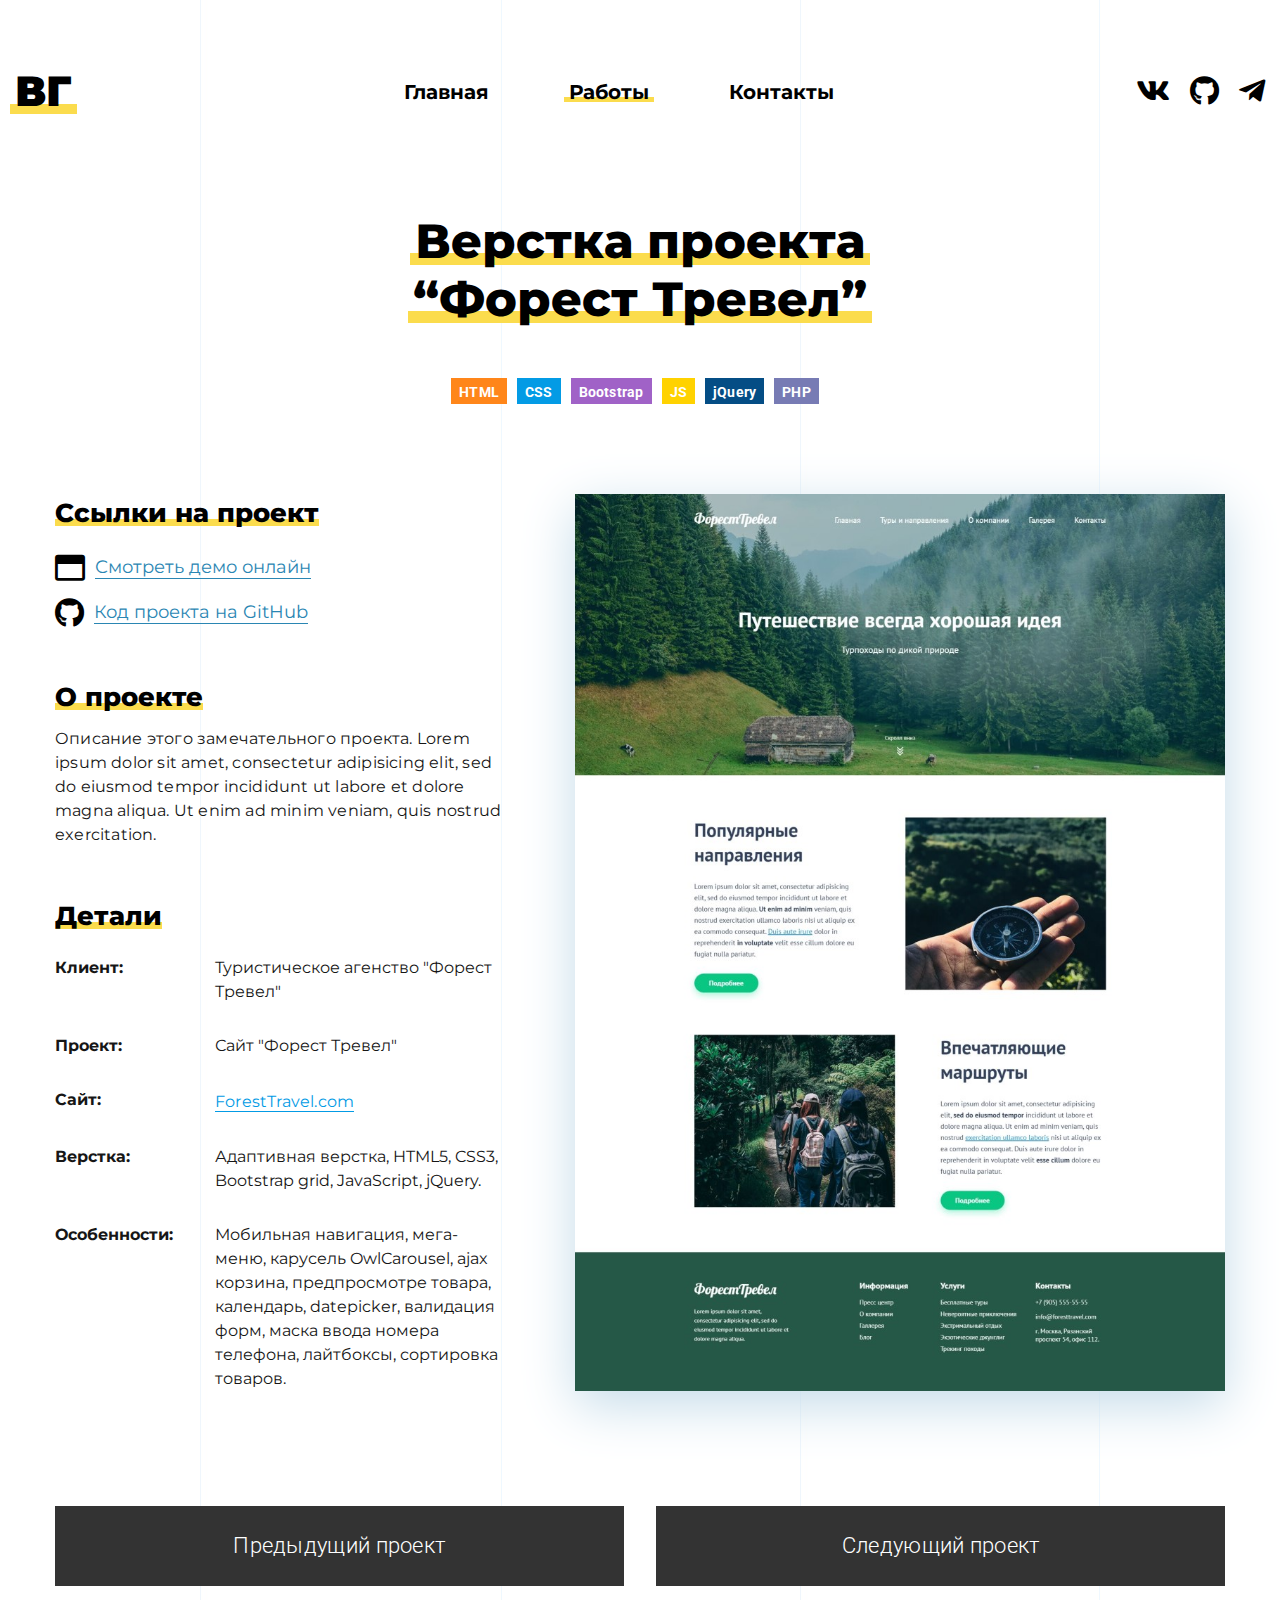
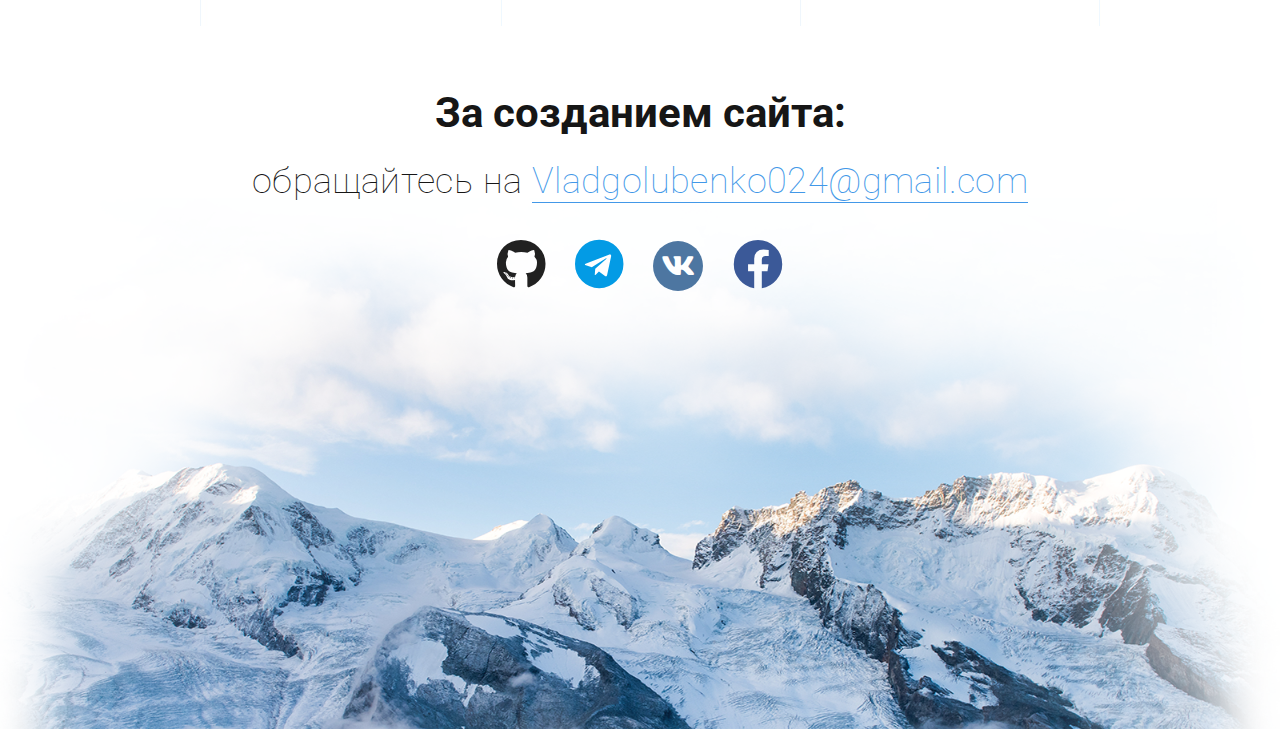
<file: docs/project-page.html>
<!DOCTYPE html>
<html lang="ru">
<head>
    <meta charset="UTF-8">
    <meta name="viewport" content="width=device-width, initial-scale=1.0">
    <title>Проект "Форест Тревел"</title>
    <link href="https://fonts.googleapis.com/css?family=Montserrat:300,400,500,700,800,900|Roboto:100,300,400,700&display=swap&subset=cyrillic-ext" rel="stylesheet">
    <link rel="stylesheet" href="https://cdnjs.cloudflare.com/ajax/libs/font-awesome/5.11.2/css/all.min.css">
    <link rel="shortcut icon" href="img/favicon.png" type="image/x-icon">
    <link rel="stylesheet" href="css/main.css">
</head>
<body class="line-bg">
    
    <header class="header-inner">
        <section class="header-top">

            <a href="index.html" class="logo">
                ВГ
            </a>
            
            <nav class="header-top__nav" id="header-top__nav">
                <div class="header-top__nav-links">
                    <a href="index.html" class="logo">
                        ВГ
                    </a>
                    <a href="index.html" class="nav-link">Главная</a>
                    <a href="portfolio-page.html" class="nav-link active">Работы</a>
                    <a href="contacts-page.html" class="nav-link">Контакты</a>
                </div>

                <div class="desktop-hidden">
                    <div class="block-socials block-socials--about">
                        <a href="https://vk.com/id136266999" target="_blank" class="block-socials__item icon-vkontakte">
                            <i class="fab fa-vk"></i>
                        </a>
                        <a href="https://github.com/Vlad-cyborg" target="_blank" class="block-socials__item icon-github">
                            <i class="fab fa-github"></i>
                        </a>
                        <a href="#" class="block-socials__item icon-telegram">
                            <i class="fab fa-telegram"></i>
                        </a>
                    </div>

                    <a href="mailto:Vladgolubenko024@gmail.com" class="about-communication__mail">
                        Vladgolubenko024@gmail.com
                    </a>
                </div>
            </nav>

            <div class="header-top__socials">
                <a href="https://vk.com/id136266999" target="_blank" class="icon-vk">
                    <i class="fab fa-vk"></i> 
                </a>
                <a href="https://github.com/Vlad-cyborg" target="_blank" class="icon-git">
                    <i class="fab fa-github"></i> 
                </a>
                <a href="#" class="icon-telegram">
                    <i class="fab fa-telegram-plane"></i> 
                </a>
            </div>

            <div class="header-top__button-wrapper" id="header-top__button-wrapper">
                <div class="header-top__button" id="header-top__button"></div>
            </div>

            <div class="overlay"></div>

        </section>
    </header>

    <section class="section-project">
        <div class="container">
            <h3 class="section-project__title">
                <span class="line-bottom__project">Верстка проекта</span><br>
                <span class="line-bottom__project">&ldquo;Форест Тревел&rdquo;</span>
            </h3>

            <div class="web">
                <div class="web__html">HTML</div>
                <div class="web__css">CSS</div>
                <div class="web__boots">Bootstrap</div>
                <div class="web__js">JS</div>
                <div class="web__jq">jQuery</div>
                <div class="web__php">PHP</div>
            </div>

            <div class="section-project__content">

                <div class="project-content__img">
                    <img src="img/projects/forest-travel.jpg" alt="Forest Travel">
                </div>

                <div class="project-content__text">

                    <div class="project__block-wrapper">
                        <div class="content-text__block">

                        <div class="block-title">
                            <h3 class="content-text__block-title">
                                Ссылки на проект
                            </h3>
                        </div>

                        <a href="" class="project__link">
                            <i class="far fa-window-maximize project__link-icon"></i>
                            <span class="project__link-text">Смотреть демо онлайн</span>
                        </a>

                        <a href="" class="project__link">
                            <i class="fab fa-github project__link-icon"></i>
                            <span class="project__link-text">Код проекта на GitHub</span> 
                        </a>

                        </div>

                        <div class="content-text__block">

                        <div class="block-title">
                            <h3 class="content-text__block-title">
                                О проекте
                            </h3>
                        </div>
                    

                        <div class="project__desc">
                            <p>
                                Описание этого замечательного проекта. Lorem ipsum dolor sit amet, consectetur adipisicing elit, sed do eiusmod tempor incididunt ut labore et dolore magna aliqua. Ut enim ad minim veniam, quis nostrud exercitation.
                            </p>
                        </div>
                        </div>
                    </div>

                    <div class="project__block-wrapper">
                        <div class="content-text__block">

                        <div class="block-title">
                            <h3 class="content-text__block-title">
                                Детали
                            </h3>
                        </div>

                        <ul>

                            <li class="block-list__item">
                                <span class="item__left-side">Клиент:</span>
                                <p>Туристическое агенство "Форест Тревел"</p>
                            </li>

                            <li class="block-list__item">
                                <span class="item__left-side">Проект:</span>
                                <p>Сайт "Форест Тревел"</p>
                            </li>

                            <li class="block-list__item">
                                <span class="item__left-side">Сайт:</span>
                                <div class="item__right-side">
                                    <a href="#" class="item__right-side-link">ForestTravel.com</a>
                                </div>
                            </li>

                            <li class="block-list__item">
                                <span class="item__left-side">Верстка:</span>
                                <p>Адаптивная верстка, HTML5, CSS3, Bootstrap grid, JavaScript, jQuery.</p>
                            </li>

                            <li class="block-list__item">
                                <span class="item__left-side">Особенности:</span>
                                <p>Мобильная навигация, мега-меню, карусель OwlCarousel, ajax корзина, предпросмотре товара, календарь, datepicker, валидация форм, маска ввода номера телефона, лайтбоксы, сортировка товаров.</p>
                            </li>

                        </ul>

                        </div>
                    </div>

                </div>
            </div>

            <div class="button-wrapper">
                <a href="#!" class="button-prev">Предыдущий проект</a>
                <a href="#!" class="button-next">Следующий проект</a>
            </div>
        </div>

    </section>

    <footer class="footer-inner">

        <div class="footer-inner__content">

            <h2 class="footer-inner__header">
                За созданием сайта:
            </h2>

            <div class="footer-inner__visit">
                обращайтесь на
                <a href="mailto:Vladgolubenko024@gmail.com" class="visit-link">Vladgolubenko024@gmail.com</a>
            </div>

            <div class="block-socials block-socials--footer-inner">
                <a href="https://github.com/Vlad-cyborg" target="_blank" class="block-socials__item icon-github">
                    <i class="fab fa-github"></i>
                </a>
                <a href="#" class="block-socials__item icon-telegram">
                    <i class="fab fa-telegram"></i>
                </a>
                <a href="https://vk.com/id136266999" target="_blank" class="block-socials__item icon-vkontakte">
                    <i class="fab fa-vk"></i>
                </a>
                <a href="#" class="block-socials__item icon-facebook">
                    <i class="fab fa-facebook"></i>
                </a>
            </div>
        </div>

        <div class="footer-inner__img-wrapper">
            <img class="mountains" src="img/portfolio/mountains.png" alt="Горы">
        </div>
</footer>

<script src="libs/jquery/jquery-3.0.0.min.js"></script>
<script src="js/main.js"></script>

</body>
</html>
</file>
<file: docs/css/main.css>
* {
  -webkit-box-sizing: border-box;
     -moz-box-sizing: border-box;
          box-sizing: border-box;
}
html {
  scroll-behavior: smooth;
}
html,
body {
  margin: 0;
  padding: 0;
  width: 100%;
  height: 100%;
  color: #393f47;
  font-family: 'Montserrat', sans-serif;
  font-size: 18px;
  line-height: 1.5;
  position: relative;
}
body.noscroll {
  overflow: hidden;
}
#page-nav {
  display: none;
}
@media (min-width: 1200px) {
  #page-nav {
    display: block;
    position: fixed;
    right: 100px;
    top: 50%;
    -webkit-transform: translateY(-50%);
       -moz-transform: translateY(-50%);
        -ms-transform: translateY(-50%);
         -o-transform: translateY(-50%);
            transform: translateY(-50%);
    z-index: 100;
  }
}
#page-nav li {
  width: 15px;
  height: 15px;
  background-color: #66b3da;
  -webkit-border-radius: 50%;
     -moz-border-radius: 50%;
          border-radius: 50%;
  margin-bottom: 25px;
  -webkit-transition: .5s;
  -o-transition: .5s;
  -moz-transition: .5s;
  transition: .5s;
}
#page-nav li a {
  display: block;
  height: 100%;
}
#page-nav li.active {
  background-color: #ea736d;
}
a,
a:hover {
  text-decoration: none;
}
ul {
  margin: 0;
  padding: 0;
  list-style-type: none;
}
h1,
h2,
h3,
h4,
h5,
p {
  margin: 0;
  padding: 0;
}
img {
  max-width: 100%;
  height: auto;
  display: block;
}
button,
input {
  outline: none;
}
button {
  cursor: pointer;
}
.container {
  max-width: 500px;
  padding-left: 15px;
  padding-right: 15px;
  margin-left: auto;
  margin-right: auto;
}
@media (min-width: 768px) {
  .container {
    max-width: 1000px;
    padding-left: 30px;
    padding-right: 30px;
  }
}
@media (min-width: 1200px) {
  .container {
    max-width: 1200px;
    padding-left: 15px;
    padding-right: 15px;
  }
}
.section__title {
  display: inline-block;
  text-align: center;
  position: relative;
  font-size: 42px;
  font-family: 'Montserrat', sans-serif;
  font-weight: 800;
  color: #000;
  z-index: 1;
}
.section__title::before {
  position: absolute;
  content: "";
  left: -3px;
  right: -3px;
  bottom: 10px;
  height: 12px;
  background-color: #fbdc4d;
  z-index: -1;
}
@media (min-width: 768px) {
  .section__title {
    font-size: 52px;
  }
  .section__title::before {
    bottom: 14px;
  }
}
@media (min-width: 1200px) {
  .section__title {
    font-size: 64px;
  }
  .section__title::before {
    bottom: 18px;
  }
}
.header-info {
  font-size: 30px;
  line-height: 1;
  font-family: 'Montserrat', sans-serif;
  font-weight: 800;
  color: #000;
}
@media (min-width: 768px) {
  .header-info {
    font-size: 32px;
  }
}
@media (min-width: 1200px) {
  .header-info {
    font-size: 40px;
  }
}
.title-info {
  display: inline-block;
  position: relative;
  z-index: 3;
  font-size: 20px;
  line-height: 1.1;
  font-family: 'Montserrat', sans-serif;
  font-weight: 800;
  color: #000;
}
@media (min-width: 768px) {
  .title-info {
    font-size: 22px;
  }
}
@media (min-width: 1200px) {
  .title-info {
    font-size: 24px;
  }
  .title-info::before {
    position: absolute;
    left: 0;
    right: 0;
    bottom: 0px;
    content: "";
    height: 7px;
    background-color: #fbdc4d;
    z-index: -1;
  }
}
.title-center {
  text-align: center;
}
.none {
  display: none;
}
.section-header {
  max-width: 1600px;
  margin-left: auto;
  margin-right: auto;
  padding-top: 25px;
  padding-bottom: 100px;
  overflow: hidden;
}
@media (min-width: 768px) {
  .section-header {
    padding-bottom: 50px;
  }
}
@media (min-width: 1200px) {
  .section-header {
    padding-top: 60px;
    padding-bottom: 240px;
    background-image: url(../img/bg/line.jpg);
    background-repeat: repeat-y;
    background-color: #fff;
  }
}
.section-header__content {
  position: relative;
  z-index: 20;
  display: -webkit-box;
  display: -webkit-flex;
  display: -moz-box;
  display: -ms-flexbox;
  display: flex;
  -webkit-box-orient: vertical;
  -webkit-box-direction: normal;
  -webkit-flex-direction: column;
     -moz-box-orient: vertical;
     -moz-box-direction: normal;
      -ms-flex-direction: column;
          flex-direction: column;
}
@media (min-width: 768px) {
  .section-header__content {
    -webkit-box-orient: horizontal;
    -webkit-box-direction: reverse;
    -webkit-flex-direction: row-reverse;
       -moz-box-orient: horizontal;
       -moz-box-direction: reverse;
        -ms-flex-direction: row-reverse;
            flex-direction: row-reverse;
    -webkit-box-pack: justify;
    -webkit-justify-content: space-between;
       -moz-box-pack: justify;
        -ms-flex-pack: justify;
            justify-content: space-between;
  }
}
.content-img {
  margin-bottom: 50px;
}
@media (min-width: 768px) {
  .content-img {
    display: -webkit-box;
    display: -webkit-flex;
    display: -moz-box;
    display: -ms-flexbox;
    display: flex;
    -webkit-box-pack: center;
    -webkit-justify-content: center;
       -moz-box-pack: center;
        -ms-flex-pack: center;
            justify-content: center;
    z-index: 3;
    position: relative;
    width: 48%;
    margin-bottom: auto;
  }
}
@media (min-width: 1200px) {
  .content-img {
    width: 50%;
    -webkit-box-pack: end;
    -webkit-justify-content: flex-end;
       -moz-box-pack: end;
        -ms-flex-pack: end;
            justify-content: flex-end;
  }
}
.avatar-wrapper {
  position: relative;
  max-width: 457px;
  max-height: 410px;
}
@media (min-width: 768px) {
  .avatar-wrapper {
    max-width: unset;
    max-height: unset;
    width: 86%;
    height: 86%;
    max-width: 380px;
  }
  .avatar-wrapper:before {
    content: "";
    position: absolute;
    top: 20%;
    left: 17%;
    background-image: -webkit-gradient(linear, left bottom, left top, from(rgba(244, 248, 249, 0.5)), to(rgba(244, 248, 249, 0)));
    background-image: -webkit-linear-gradient(bottom, rgba(244, 248, 249, 0.5), rgba(244, 248, 249, 0));
    background-image: -moz-linear-gradient(bottom, rgba(244, 248, 249, 0.5), rgba(244, 248, 249, 0));
    background-image: -o-linear-gradient(bottom, rgba(244, 248, 249, 0.5), rgba(244, 248, 249, 0));
    background-image: linear-gradient(0deg, rgba(244, 248, 249, 0.5), rgba(244, 248, 249, 0));
    width: 100%;
    height: 100%;
    z-index: -1;
  }
}
@media (min-width: 1200px) {
  .avatar-wrapper {
    width: auto;
    height: auto;
    max-width: unset;
  }
  .avatar-wrapper:before {
    top: 30%;
    left: 27%;
  }
}
@media (min-width: 768px) {
  .content-desc {
    width: 48%;
  }
}
@media (min-width: 1200px) {
  .content-desc {
    width: 50%;
  }
}
.content-desc__title {
  margin-bottom: 30px;
  font-size: 42px;
  font-family: 'Montserrat', sans-serif;
  font-weight: 800;
  line-height: 1;
  color: #000;
}
@media (min-width: 768px) {
  .content-desc__title {
    margin-bottom: 20px;
    font-size: 52px;
  }
}
@media (min-width: 1200px) {
  .content-desc__title {
    margin-bottom: 20px;
    font-size: 90px;
  }
}
.content-desc__title span {
  line-height: 1;
}
.line-bottom {
  position: relative;
  z-index: 2;
}
.line-bottom::before {
  position: absolute;
  left: -5px;
  right: -5px;
  bottom: 5px;
  content: "";
  height: 12px;
  background-color: #fbdc4d;
  z-index: -1;
}
@media (min-width: 768px) {
  .line-bottom::before {
    bottom: 10px;
  }
}
@media (min-width: 1200px) {
  .line-bottom::before {
    bottom: 20px;
  }
}
.content-desc__text-wrapper {
  max-width: 500px;
  margin-bottom: 10px;
}
.content-desc p {
  font-size: 18px;
  font-family: 'Montserrat', sans-serif;
  font-weight: 500;
  line-height: 1.7;
}
@media (min-width: 1200px) {
  .content-desc p {
    font-size: 24px;
    line-height: 1.4;
  }
}
p::-moz-selection {
  background-color: #fbdc4d;
}
p::selection {
  background-color: #fbdc4d;
}
.content-desc__button-wrapper .button {
  margin-right: 15px;
}
.content-desc__button-wrapper .button:last-child {
  margin-right: 0;
}
.section-header__img-wrapper {
  position: relative;
  margin-left: auto;
  margin-right: auto;
  z-index: 1;
  max-width: 1600px;
  -webkit-transform: scale(1.8);
     -moz-transform: scale(1.8);
      -ms-transform: scale(1.8);
       -o-transform: scale(1.8);
          transform: scale(1.8);
  margin-top: 25px;
}
@media (min-width: 425px) {
  .section-header__img-wrapper {
    -webkit-transform: scale(1.4);
       -moz-transform: scale(1.4);
        -ms-transform: scale(1.4);
         -o-transform: scale(1.4);
            transform: scale(1.4);
  }
}
@media (min-width: 580px) {
  .section-header__img-wrapper {
    -webkit-transform: scale(1.2);
       -moz-transform: scale(1.2);
        -ms-transform: scale(1.2);
         -o-transform: scale(1.2);
            transform: scale(1.2);
  }
}
@media (min-width: 768px) {
  .section-header__img-wrapper {
    margin-top: -45px;
    -webkit-transform: scale(1);
       -moz-transform: scale(1);
        -ms-transform: scale(1);
         -o-transform: scale(1);
            transform: scale(1);
  }
}
@media (min-width: 1200px) {
  .section-header__img-wrapper {
    margin-top: -110px;
  }
}
.section-about {
  padding-top: 145px;
  margin-top: -60px;
}
@media (min-width: 768px) {
  .section-about {
    padding-top: 80px;
  }
}
@media (min-width: 1200px) {
  .section-about {
    padding-top: 70px;
    margin-top: -60px;
  }
}
@media (min-width: 768px) {
  .section-about__content {
    display: -webkit-box;
    display: -webkit-flex;
    display: -moz-box;
    display: -ms-flexbox;
    display: flex;
    -webkit-box-pack: justify;
    -webkit-justify-content: space-between;
       -moz-box-pack: justify;
        -ms-flex-pack: justify;
            justify-content: space-between;
  }
}
@media (min-width: 768px) {
  .about-skills {
    width: 48%;
  }
}
@media (min-width: 1200px) {
  .about-skills {
    width: auto;
  }
}
.about-skills__header {
  margin-bottom: 30px;
}
@media (min-width: 1200px) {
  .about-skills__header {
    margin-bottom: 35px;
  }
}
.about-communication__header {
  margin-bottom: 15px;
  font-size: 30px;
  line-height: 1;
  font-family: 'Montserrat', sans-serif;
  font-weight: 800;
  color: #000;
}
@media (min-width: 768px) {
  .about-communication__header {
    font-size: 32px;
  }
}
@media (min-width: 1200px) {
  .about-communication__header {
    font-size: 40px;
    margin-bottom: 30px;
  }
}
.about-skills__list {
  margin-bottom: 40px;
}
.about-skills__list-item {
  margin-bottom: 14px;
  font-size: 18px;
  line-height: 1.2;
  color: #000;
}
.about-skills__list-item:last-child {
  margin-bottom: 0;
}
@media (min-width: 1200px) {
  .about-skills__list-item {
    margin-bottom: 3px;
    font-size: 24px;
    line-height: 1.5;
  }
  .about-skills__list-item::before {
    content: "— ";
  }
}
@media (min-width: 768px) {
  .about-communication {
    width: 48%;
  }
}
@media (min-width: 1200px) {
  .about-communication {
    width: auto;
  }
}
.block-socials--about {
  margin-bottom: 5px;
}
@media (min-width: 768px) {
  .block-socials--about {
    margin-bottom: 10px;
  }
}
@media (min-width: 1200px) {
  .block-socials--about {
    margin-bottom: 15px;
  }
}
.about-communication__mail {
  font-size: 18px;
  color: #000;
  border-bottom: 1px solid #000;
}
.about-communication__mail:hover {
  color: #039be5;
  border-bottom: 1px solid #039be5;
}
.about-communication__mail:active {
  color: #ea736d;
  border-bottom: 1px solid #ea736d;
}
@media (min-width: 768px) {
  .about-communication__mail {
    font-size: 20px;
  }
}
@media (min-width: 1200px) {
  .about-communication__mail {
    font-size: 24px;
  }
}
.header-inner {
  padding-top: 20px;
}
@media (min-width: 1200px) {
  .header-inner {
    padding-top: 60px;
  }
}
.button {
  display: none;
}
@media (min-width: 1200px) {
  .button {
    vertical-align: top;
    display: inline-block;
    height: 65px;
    padding-left: 40px;
    padding-right: 40px;
    -webkit-border-radius: 50px;
       -moz-border-radius: 50px;
            border-radius: 50px;
    background-color: #fbdc4d;
    font-size: 22px;
    font-family: 'Montserrat', sans-serif;
    font-weight: 700;
    line-height: 65px;
    color: #000;
  }
  .button:hover {
    background-color: #ffd200;
  }
  .button:active {
    background-color: #e1bc10;
  }
}
.button--outline {
  color: #464646;
  background-color: #fff;
  border: 4px solid #464646;
  line-height: 60px;
}
.button--outline:hover {
  color: #797979;
  border: 4px solid #797979;
  background-color: #fff;
}
.button--outline:active {
  color: #181818;
  border: 4px solid #181818;
  background-color: #fff;
}
.block-socials {
  display: -webkit-box;
  display: -webkit-flex;
  display: -moz-box;
  display: -ms-flexbox;
  display: flex;
  -webkit-box-align: center;
  -webkit-align-items: center;
     -moz-box-align: center;
      -ms-flex-align: center;
          align-items: center;
}
.block-socials__item {
  display: block;
  margin-right: 30px;
  font-size: 50px;
  -webkit-transition: 0.5s;
  -o-transition: 0.5s;
  -moz-transition: 0.5s;
  transition: 0.5s;
}
.block-socials__item:last-child {
  margin-right: 0;
}
.block-socials__item:hover {
  opacity: 0.5;
}
.icon-github {
  color: #212121;
}
.icon-telegram {
  color: #039be5;
}
.icon-vkontakte {
  display: -webkit-box;
  display: -webkit-flex;
  display: -moz-box;
  display: -ms-flexbox;
  display: flex;
  -webkit-box-pack: center;
  -webkit-justify-content: center;
     -moz-box-pack: center;
      -ms-flex-pack: center;
          justify-content: center;
  -webkit-box-align: center;
  -webkit-align-items: center;
     -moz-box-align: center;
      -ms-flex-align: center;
          align-items: center;
  width: 50px;
  height: 50px;
  -webkit-border-radius: 50%;
     -moz-border-radius: 50%;
          border-radius: 50%;
  background-color: #4d76a1;
  font-size: 30px;
  color: #fff;
}
.icon-facebook {
  color: #3b5998;
}
.dark {
  background-color: #f4f8f9;
}
@media (min-width: 1200px) {
  .dark .footer-inner {
    background-color: #f4f8f9;
  }
}
.section-portfolio {
  padding-top: 45px;
  padding-bottom: 50px;
  background-color: #f4f8f9;
  z-index: 10;
}
@media (min-width: 768px) {
  .section-portfolio {
    padding-top: 60px;
    padding-bottom: 30px;
    display: -webkit-box;
    display: -webkit-flex;
    display: -moz-box;
    display: -ms-flexbox;
    display: flex;
    -webkit-box-align: center;
    -webkit-align-items: center;
       -moz-box-align: center;
        -ms-flex-align: center;
            align-items: center;
  }
}
@media (min-width: 1200px) {
  .section-portfolio {
    display: block;
    padding-top: 100px;
    padding-bottom: 50px;
  }
}
.section-portfolio__title {
  margin-bottom: 40px;
}
@media (min-width: 390px) {
  .section-portfolio__title {
    text-align: center;
  }
}
@media (min-width: 768px) {
  .section-portfolio__title {
    text-align: left;
  }
}
@media (min-width: 1200px) {
  .section-portfolio__title {
    margin-bottom: 50px;
  }
}
.portfolio-pagination {
  display: none;
}
@media (min-width: 768px) {
  .portfolio-pagination {
    display: block;
    margin-bottom: 45px;
  }
}
@media (min-width: 768px) {
  .pagination__item {
    display: inline-block;
    margin-right: 45px;
    font-size: 24px;
    font-family: 'Montserrat', sans-serif;
    font-weight: 800;
    color: #8fa5ae;
  }
  .pagination__item:last-child {
    margin-right: 0;
  }
  .pagination__item:hover {
    color: #ef9895;
  }
}
@media (min-width: 1200px) {
  .pagination__item {
    margin-right: 80px;
    font-size: 28px;
  }
}
.pagination__item.active {
  color: #000;
}
.section-portfolio__row {
  display: -webkit-box;
  display: -webkit-flex;
  display: -moz-box;
  display: -ms-flexbox;
  display: flex;
  -webkit-box-orient: vertical;
  -webkit-box-direction: normal;
  -webkit-flex-direction: column;
     -moz-box-orient: vertical;
     -moz-box-direction: normal;
      -ms-flex-direction: column;
          flex-direction: column;
  -webkit-box-align: center;
  -webkit-align-items: center;
     -moz-box-align: center;
      -ms-flex-align: center;
          align-items: center;
  z-index: 10;
  margin-bottom: 40px;
}
@media (min-width: 768px) {
  .section-portfolio__row {
    margin-left: auto;
    margin-right: auto;
    margin-bottom: 35px;
    width: 708px;
    -webkit-box-orient: horizontal;
    -webkit-box-direction: normal;
    -webkit-flex-direction: row;
       -moz-box-orient: horizontal;
       -moz-box-direction: normal;
        -ms-flex-direction: row;
            flex-direction: row;
    -webkit-box-align: start;
    -webkit-align-items: start;
       -moz-box-align: start;
        -ms-flex-align: start;
            align-items: start;
    -webkit-flex-wrap: wrap;
        -ms-flex-wrap: wrap;
            flex-wrap: wrap;
  }
}
@media (min-width: 1200px) {
  .section-portfolio__row {
    margin-bottom: 0;
    width: 1140px;
  }
}
.mix {
  display: none;
}
.portfolio-card {
  width: 100%;
  max-width: 360px;
  margin-bottom: 45px;
}
.portfolio-card:last-child {
  margin-bottom: 0;
}
@media (min-width: 768px) {
  .portfolio-card {
    width: 48%;
    margin-bottom: 40px;
    margin-right: 28px;
  }
  .portfolio-card:nth-child(2n+2) {
    margin-right: 0;
  }
  .portfolio-card:last-child {
    margin-bottom: 40px;
  }
}
@media (min-width: 1200px) {
  .portfolio-card {
    width: 33%;
    max-width: 360px;
    margin-bottom: 60px;
  }
  .portfolio-card:last-child {
    margin-bottom: 60px;
  }
  .portfolio-card:nth-child(3n+4) {
    margin-right: 28px;
  }
  .portfolio-card:nth-child(3n+2) {
    margin-right: 0;
  }
  .portfolio-card:first-child,
  .portfolio-card:nth-child(2) {
    width: 50%;
    max-width: 556px;
  }
}
.portfolio-card__img {
  position: relative;
  display: block;
  margin-bottom: 20px;
}
.portfolio-card__img::before {
  content: "";
  position: absolute;
  top: 0;
  left: 0;
  width: 100%;
  height: 100%;
  background-color: rgba(251, 220, 77, 0.8);
  opacity: 0;
  -webkit-transition: .5s;
  -o-transition: .5s;
  -moz-transition: .5s;
  transition: .5s;
}
.portfolio-card__img:hover::before {
  opacity: 1;
}
.portfolio-card__img:hover > .hidden-button {
  opacity: 1;
  top: 50%;
  left: 50%;
  -webkit-transform: translate(-50%, -50%);
     -moz-transform: translate(-50%, -50%);
      -ms-transform: translate(-50%, -50%);
       -o-transform: translate(-50%, -50%);
          transform: translate(-50%, -50%);
}
@media (min-width: 1200px) {
  .portfolio-card__img {
    margin-bottom: 25px;
  }
}
.hidden-button {
  display: inline-block;
  position: absolute;
  top: 80%;
  left: 50%;
  -webkit-transform: translate(-50%, -50%);
     -moz-transform: translate(-50%, -50%);
      -ms-transform: translate(-50%, -50%);
       -o-transform: translate(-50%, -50%);
          transform: translate(-50%, -50%);
  width: 300px;
  height: 65px;
  background-color: #fff;
  -webkit-border-radius: 30px;
     -moz-border-radius: 30px;
          border-radius: 30px;
  font-family: 'Montserrat', sans-serif;
  font-weight: 800;
  font-size: 24px;
  line-height: 65px;
  color: #ea736d;
  text-align: center;
  -webkit-transition: .5s;
  -o-transition: .5s;
  -moz-transition: .5s;
  transition: .5s;
  opacity: 0;
}
.hidden-button:hover {
  background-color: #ea736d;
  color: #fff;
}
.hidden-button:active {
  background-color: #d4423b;
}
.card-link {
  margin-bottom: 10px;
  display: inline-block;
  font-size: 22px;
  line-height: 1.2;
  font-family: 'Montserrat', sans-serif;
  font-weight: 700;
  color: #000;
  -webkit-transition: 0.3s ease-out;
  -o-transition: 0.3s ease-out;
  -moz-transition: 0.3s ease-out;
  transition: 0.3s ease-out;
}
.card-link:hover,
.card-link:active {
  color: #ed574f;
}
@media (min-width: 768px) {
  .card-link {
    font-size: 24px;
  }
}
@media (min-width: 1200px) {
  .card-link {
    margin-bottom: 5px;
    font-size: 26px;
  }
}
.card-link.card-link--big {
  font-size: 22px;
}
@media (min-width: 768px) {
  .card-link.card-link--big {
    font-size: 24px;
  }
}
@media (min-width: 1200px) {
  .card-link.card-link--big {
    font-size: 32px;
  }
}
.portfolio-card__desc {
  font-size: 16px;
  font-family: 'Montserrat', sans-serif;
  font-weight: 300;
}
@media (min-width: 768px) {
  .portfolio-card__desc {
    font-size: 18px;
  }
}
@media (min-width: 1200px) {
  .portfolio-card__desc {
    font-size: 20px;
  }
}
.portfolio-card__desc.portfolio-card__desc--big {
  font-size: 16px;
}
@media (min-width: 768px) {
  .portfolio-card__desc.portfolio-card__desc--big {
    font-size: 18px;
  }
}
@media (min-width: 1200px) {
  .portfolio-card__desc.portfolio-card__desc--big {
    font-size: 22px;
  }
}
.header-top {
  padding: 0 15px;
  display: -webkit-box;
  display: -webkit-flex;
  display: -moz-box;
  display: -ms-flexbox;
  display: flex;
  -webkit-box-pack: justify;
  -webkit-justify-content: space-between;
     -moz-box-pack: justify;
      -ms-flex-pack: justify;
          justify-content: space-between;
  -webkit-box-align: center;
  -webkit-align-items: center;
     -moz-box-align: center;
      -ms-flex-align: center;
          align-items: center;
  max-width: 1400px;
  margin-left: auto;
  margin-right: auto;
}
@media (min-width: 768px) {
  .header-top {
    padding: 0 30px;
  }
}
@media (min-width: 1200px) {
  .header-top {
    padding: 0 15px;
  }
}
.header-top.header-top--big {
  margin-bottom: 50px;
}
@media (min-width: 768px) {
  .header-top.header-top--big {
    margin-bottom: 65px;
  }
}
@media (min-width: 1200px) {
  .header-top.header-top--big {
    margin-bottom: 145px;
  }
}
.logo {
  position: relative;
  z-index: 101;
  font-size: 42px;
  font-family: 'Montserrat', sans-serif;
  font-weight: 900;
  text-decoration: none;
  color: #000;
  display: block;
  -webkit-transition: .5s;
  -o-transition: .5s;
  -moz-transition: .5s;
  transition: .5s;
}
.logo::before {
  position: absolute;
  left: -5px;
  right: -5px;
  bottom: 9px;
  content: "";
  height: 10px;
  background-color: #fbdc4d;
  z-index: -1;
}
@media (min-width: 768px) {
  .logo {
    z-index: 3;
  }
}
.logo.show {
  margin-left: 15px;
}
@media (min-width: 768px) {
  .logo.show {
    margin-left: 0;
  }
}
.header-top__nav {
  padding-left: 30px;
  display: block;
  position: fixed;
  top: 0;
  bottom: 0;
  right: 0;
  height: 100vh;
  width: 100%;
  background-color: #fff;
  -webkit-transform: translateX(100%);
     -moz-transform: translateX(100%);
      -ms-transform: translateX(100%);
       -o-transform: translateX(100%);
          transform: translateX(100%);
  -webkit-transition: .5s;
  -o-transition: .5s;
  -moz-transition: .5s;
  transition: .5s;
  z-index: 100;
  padding-top: 118px;
}
@media (min-width: 768px) {
  .header-top__nav {
    padding-left: 30px;
    padding-top: 0;
    max-width: 320px;
  }
}
@media (min-width: 1200px) {
  .header-top__nav {
    width: auto;
    position: relative;
    height: auto;
    max-width: unset;
    background-color: transparent;
    -webkit-transform: translateX(0%);
       -moz-transform: translateX(0%);
        -ms-transform: translateX(0%);
         -o-transform: translateX(0%);
            transform: translateX(0%);
  }
}
.header-top__nav.show {
  -webkit-transform: translateX(0%);
     -moz-transform: translateX(0%);
      -ms-transform: translateX(0%);
       -o-transform: translateX(0%);
          transform: translateX(0%);
}
.header-top__nav .logo {
  display: none;
}
@media (min-width: 768px) {
  .header-top__nav .logo {
    display: inline-block;
    padding-top: 25px;
    margin-bottom: 30px;
  }
}
@media (min-width: 1200px) {
  .header-top__nav .logo {
    display: none;
  }
}
@media (min-width: 1200px) {
  .desktop-hidden {
    display: none;
  }
}
.header-top__nav .block-socials {
  display: block;
  display: -webkit-box;
  display: -webkit-flex;
  display: -moz-box;
  display: -ms-flexbox;
  display: flex;
  margin-bottom: 20px;
}
.header-top__nav .block-socials .block-socials__item {
  margin-right: 21px;
}
.header-top__nav .block-socials .block-socials__item:last-child {
  margin-right: 0;
}
.header-top__nav-links {
  margin-bottom: 30px;
}
@media (min-width: 1200px) {
  .header-top__nav-links {
    margin-bottom: 0;
  }
}
.header-top__nav .about-communication__mail {
  color: #039be5;
  border-bottom: 1px solid #039be5;
}
.header-top__nav .about-communication__mail:active {
  color: #ea736d;
  border-bottom: 1px solid #ea736d;
}
@media (min-width: 768px) {
  .header-top__nav .about-communication__mail {
    font-size: 18px;
  }
}
.nav-link {
  position: relative;
  display: block;
  width: 100px;
  margin-bottom: 20px;
  font-size: 20px;
  font-family: 'Montserrat', sans-serif;
  font-weight: 700;
  text-decoration: underline;
  color: #000;
  z-index: 2;
}
.nav-link:last-child {
  margin-bottom: 0;
}
.nav-link.active {
  color: #ea736d;
}
.nav-link:active {
  color: #ea736d;
}
@media (min-width: 1200px) {
  .nav-link {
    margin-bottom: auto;
    display: inline-block;
    width: auto;
    margin-right: 75px;
    text-decoration: none;
  }
  .nav-link.active {
    color: #000;
  }
  .nav-link:active {
    color: #000;
  }
  .nav-link::before {
    content: "";
    position: absolute;
    left: -5px;
    bottom: 5px;
    width: 0;
    height: 5px;
    background-color: #fbdc4d;
    -webkit-transition: 0.5s;
    -o-transition: 0.5s;
    -moz-transition: 0.5s;
    transition: 0.5s;
    z-index: -1;
  }
  .nav-link:hover::before {
    width: 112%;
  }
  .nav-link:last-child {
    margin-right: 0;
  }
}
.nav-link:focus {
  outline: 3px dotted red;
}
.nav-link:last-child {
  margin-right: 0;
}
.active::before {
  width: 112%;
}
.header-top__socials {
  display: none;
}
@media (min-width: 1200px) {
  .header-top__socials {
    display: block;
  }
}
.header-top__socials a {
  display: inline-block;
  margin-right: 15px;
  font-size: 30px;
  color: #000;
  -webkit-transition: 0.3s;
  -o-transition: 0.3s;
  -moz-transition: 0.3s;
  transition: 0.3s;
}
.header-top__socials a:last-child {
  margin-right: 0;
}
.icon-vk:hover {
  color: #45668e;
}
.icon-vk:active {
  color: #45668e;
}
.icon-git:hover {
  color: #6cc644;
}
.icon-git:active {
  color: #6cc644;
}
.icon-telegram:hover {
  color: #039be5;
}
.icon-telegram:active {
  color: #039be5;
}
.overlay {
  display: none;
}
@media (min-width: 768px) {
  .overlay {
    display: block;
    position: fixed;
    z-index: 90;
    background-color: rgba(97, 103, 119, 0.5);
    -webkit-backdrop-filter: blur(5px);
            backdrop-filter: blur(5px);
    top: 0;
    left: 0;
    height: 100vh;
    width: 100vw;
    -webkit-transform: translateX(100%);
       -moz-transform: translateX(100%);
        -ms-transform: translateX(100%);
         -o-transform: translateX(100%);
            transform: translateX(100%);
  }
}
@media (min-width: 1200px) {
  .overlay {
    display: none;
  }
}
.overlay.show {
  -webkit-transform: translateX(0%);
     -moz-transform: translateX(0%);
      -ms-transform: translateX(0%);
       -o-transform: translateX(0%);
          transform: translateX(0%);
}
@media (min-width: 1200px) {
  .line-bg {
    background-image: url(../img/bg/line.jpg);
    background-repeat: repeat;
  }
}
.section-project {
  padding-top: 60px;
}
@media (min-width: 768px) {
  .section-project {
    padding-bottom: 30px;
  }
}
@media (min-width: 1200px) {
  .section-project {
    padding-top: 90px;
    padding-bottom: 40px;
  }
}
.section-project__title {
  margin-bottom: 35px;
  font-size: 30px;
  line-height: 1.2;
  font-family: 'Montserrat', sans-serif;
  font-weight: 800;
  color: #000;
  text-align: center;
}
@media (min-width: 768px) {
  .section-project__title {
    font-size: 42px;
    margin-bottom: 40px;
  }
}
@media (min-width: 1200px) {
  .section-project__title {
    font-size: 48px;
    margin-bottom: 50px;
  }
}
.line-bottom__project {
  position: relative;
  z-index: 2;
}
.line-bottom__project::before {
  position: absolute;
  left: -5px;
  right: -5px;
  bottom: 3px;
  content: "";
  height: 10px;
  background-color: #fbdc4d;
  z-index: -1;
}
@media (min-width: 768px) {
  .line-bottom__project::before {
    height: 12px;
    bottom: 5px;
  }
}
@media (min-width: 1200px) {
  .line-bottom__project::before {
    height: 12px;
  }
}
.web {
  display: -webkit-box;
  display: -webkit-flex;
  display: -moz-box;
  display: -ms-flexbox;
  display: flex;
  -webkit-flex-wrap: wrap;
      -ms-flex-wrap: wrap;
          flex-wrap: wrap;
  -webkit-box-pack: center;
  -webkit-justify-content: center;
     -moz-box-pack: center;
      -ms-flex-pack: center;
          justify-content: center;
  margin-bottom: 30px;
}
@media (min-width: 768px) {
  .web {
    margin-bottom: 50px;
  }
}
@media (min-width: 1200px) {
  .web {
    margin-bottom: 90px;
  }
}
.web > div {
  font-family: 'Roboto', sans-serif;
  margin-right: 10px;
  padding-left: 8px;
  padding-right: 8px;
  height: 26px;
  font-size: 14px;
  font-weight: 700;
  line-height: 28px;
  letter-spacing: 0.2px;
  color: #fff;
  margin-bottom: 10px;
}
@media (min-width: 768px) {
  .web > div {
    margin-bottom: 0;
  }
}
.web__html {
  background-color: #ff861a;
}
.web__css {
  background-color: #039be5;
}
.web__boots {
  background-color: #a062c7;
}
.web__js {
  background-color: #ffd200;
}
.web__jq {
  background-color: #044d85;
}
.web__php {
  background-color: #777bb4;
}
.section-project__content {
  display: -webkit-box;
  display: -webkit-flex;
  display: -moz-box;
  display: -ms-flexbox;
  display: flex;
  -webkit-box-orient: vertical;
  -webkit-box-direction: normal;
  -webkit-flex-direction: column;
     -moz-box-orient: vertical;
     -moz-box-direction: normal;
      -ms-flex-direction: column;
          flex-direction: column;
  margin-bottom: 45px;
}
@media (min-width: 1200px) {
  .section-project__content {
    -webkit-box-orient: horizontal;
    -webkit-box-direction: reverse;
    -webkit-flex-direction: row-reverse;
       -moz-box-orient: horizontal;
       -moz-box-direction: reverse;
        -ms-flex-direction: row-reverse;
            flex-direction: row-reverse;
    -webkit-box-pack: justify;
    -webkit-justify-content: space-between;
       -moz-box-pack: justify;
        -ms-flex-pack: justify;
            justify-content: space-between;
    margin-bottom: 115px;
  }
}
.project-content__text {
  width: 100%;
  display: -webkit-box;
  display: -webkit-flex;
  display: -moz-box;
  display: -ms-flexbox;
  display: flex;
  -webkit-flex-wrap: wrap;
      -ms-flex-wrap: wrap;
          flex-wrap: wrap;
}
@media (min-width: 768px) {
  .project-content__text {
    width: auto;
    -webkit-box-pack: justify;
    -webkit-justify-content: space-between;
       -moz-box-pack: justify;
        -ms-flex-pack: justify;
            justify-content: space-between;
  }
}
@media (min-width: 1200px) {
  .project-content__text {
    display: block;
  }
}
.project__block-wrapper {
  margin-bottom: 40px;
}
.project__block-wrapper:last-child {
  margin-bottom: 0;
}
@media (min-width: 768px) {
  .project__block-wrapper {
    width: 48%;
    margin-bottom: 0;
  }
}
@media (min-width: 1200px) {
  .project__block-wrapper {
    width: 450px;
  }
  .project__block-wrapper:first-child {
    margin-bottom: 50px;
  }
}
.content-text__block {
  margin-bottom: 40px;
}
.content-text__block:last-child {
  margin-bottom: 0;
}
@media (min-width: 768px) {
  .content-text__block {
    margin-bottom: 45px;
  }
}
@media (min-width: 1200px) {
  .content-text__block {
    margin-bottom: 50px;
  }
}
.project__link {
  margin-bottom: 15px;
  display: inline-block;
  font-size: 18px;
  color: #2a86b3;
}
.project__link:last-child {
  margin-bottom: 0;
}
.project__link-icon {
  font-size: 30px;
  vertical-align: middle;
  margin-right: 5px;
  color: #000;
}
.project__link-text {
  border-bottom: 1px solid #2a86b3;
}
.project__link-text:hover {
  color: #ea736d;
  border-bottom: 1px solid #ea736d;
}
.project__link-text:active {
  color: #ea736d;
  border-bottom: 1px solid #ea736d;
}
.project__desc {
  margin-top: -10px;
}
.project__desc p {
  margin-bottom: 15px;
  font-size: 16px;
  line-height: 1.5;
  letter-spacing: 0.2px;
  color: #161616;
}
.project__desc p:last-child {
  margin-bottom: 0;
}
.block-list__item {
  margin-bottom: 15px;
  display: -webkit-box;
  display: -webkit-flex;
  display: -moz-box;
  display: -ms-flexbox;
  display: flex;
  -webkit-box-orient: vertical;
  -webkit-box-direction: normal;
  -webkit-flex-direction: column;
     -moz-box-orient: vertical;
     -moz-box-direction: normal;
      -ms-flex-direction: column;
          flex-direction: column;
}
.block-list__item:last-child {
  margin-bottom: 0;
}
@media (min-width: 1200px) {
  .block-list__item {
    margin-bottom: 30px;
    -webkit-box-orient: horizontal;
    -webkit-box-direction: normal;
    -webkit-flex-direction: row;
       -moz-box-orient: horizontal;
       -moz-box-direction: normal;
        -ms-flex-direction: row;
            flex-direction: row;
    -webkit-box-pack: justify;
    -webkit-justify-content: space-between;
       -moz-box-pack: justify;
        -ms-flex-pack: justify;
            justify-content: space-between;
  }
}
.item__left-side {
  max-width: 165px;
  font-size: 16px;
  font-family: 'Montserrat', sans-serif;
  font-weight: 700;
  line-height: 1.5;
  color: #161616;
}
.block-list__item p {
  width: 290px;
  font-size: 16px;
  line-height: 1.5;
  color: #161616;
}
.item__right-side {
  width: 290px;
}
.item__right-side-link {
  font-size: 16px;
  line-height: 1.5;
  letter-spacing: 0.2px;
  color: #039be5;
  border-bottom: 1px solid #039be5;
}
.item__right-side-link:hover {
  color: #ea736d;
  border-bottom: 1px solid #ea736d;
}
.item__right-side-link:active {
  color: #ea736d;
  border-bottom: 1px solid #ea736d;
}
.project-content__img {
  width: 100%;
  margin-bottom: 55px;
  -webkit-box-shadow: 0px 14px 50px 0px #c4dbe9;
     -moz-box-shadow: 0px 14px 50px 0px #c4dbe9;
          box-shadow: 0px 14px 50px 0px #c4dbe9;
}
@media (min-width: 768px) {
  .project-content__img {
    margin-bottom: 50px;
  }
}
@media (min-width: 1200px) {
  .project-content__img {
    width: 650px;
    position: relative;
    margin-bottom: 0;
  }
}
.project-content__img img {
  width: 100%;
  height: 100%;
  -o-object-fit: cover;
     object-fit: cover;
  -o-object-position: top;
     object-position: top;
}
@media (min-width: 1200px) {
  .project-content__img img {
    position: absolute;
  }
}
.button-wrapper {
  display: -webkit-box;
  display: -webkit-flex;
  display: -moz-box;
  display: -ms-flexbox;
  display: flex;
  -webkit-box-pack: justify;
  -webkit-justify-content: space-between;
     -moz-box-pack: justify;
      -ms-flex-pack: justify;
          justify-content: space-between;
}
.button-prev,
.button-next {
  display: inline-block;
  height: 60px;
  background-color: #333333;
  width: 100%;
  font-family: 'Roboto', sans-serif;
  font-size: 18px;
  font-weight: 300;
  line-height: 60px;
  letter-spacing: 0.3px;
  color: #feffff;
  text-align: center;
  -webkit-transition: 0.2s;
  -o-transition: 0.2s;
  -moz-transition: 0.2s;
  transition: 0.2s;
}
.button-prev:hover,
.button-next:hover {
  background-color: #656565;
}
.button-prev:active,
.button-next:active {
  background-color: #141414;
}
@media (min-width: 768px) {
  .button-prev,
  .button-next {
    width: 48%;
  }
}
@media (min-width: 1200px) {
  .button-prev,
  .button-next {
    width: 48.6%;
    height: 80px;
    font-size: 22px;
    line-height: 80px;
  }
}
.button-prev {
  display: none;
}
@media (min-width: 768px) {
  .button-prev {
    display: inline-block;
  }
}
.block-title {
  margin-bottom: 20px;
}
.content-text__block-title {
  position: relative;
  display: inline-block;
  font-family: 'Montserrat', sans-serif;
  font-weight: 800;
  font-size: 22px;
  color: #000;
}
.content-text__block-title::before {
  position: absolute;
  left: 0;
  right: 0;
  bottom: 5px;
  content: "";
  height: 7px;
  background-color: #fbdc4d;
  z-index: -1;
}
@media (min-width: 1200px) {
  .content-text__block-title {
    font-size: 26px;
  }
  .content-text__block-title::before {
    bottom: 7px;
  }
}
.footer-inner {
  padding-top: 85px;
  background-color: #fff;
  position: relative;
  overflow: hidden;
}
.footer-inner__content {
  position: relative;
  bottom: 30px;
  z-index: 100;
  text-align: center;
}
.footer-inner__header {
  font-family: 'Roboto', sans-serif;
  font-size: 28px;
  font-weight: 700;
  margin-bottom: 10px;
  color: #161616;
}
@media (min-width: 768px) {
  .footer-inner__header {
    font-size: 38px;
  }
}
@media (min-width: 1200px) {
  .footer-inner__header {
    font-size: 42px;
  }
}
.footer-inner__visit {
  margin-bottom: 20px;
  font-family: 'Roboto', sans-serif;
  font-size: 22px;
  font-weight: 100;
  letter-spacing: 0.4px;
  color: #161616;
}
@media (min-width: 768px) {
  .footer-inner__visit {
    font-size: 30px;
  }
}
@media (min-width: 1200px) {
  .footer-inner__visit {
    font-size: 36px;
  }
}
.visit-link {
  color: #4298e8;
  border-bottom: 1px solid #4298e8;
}
.visit-link:hover {
  color: #ea736d;
  border-bottom: 1px solid #ea736d;
}
.visit-link:active {
  color: #ea736d;
  border-bottom: 1px solid #ea736d;
}
.block-socials.block-socials--footer-inner {
  -webkit-box-pack: center;
  -webkit-justify-content: center;
     -moz-box-pack: center;
      -ms-flex-pack: center;
          justify-content: center;
}
.footer-inner__img-wrapper {
  max-width: 1600px;
  margin: 0 auto;
  -webkit-transform: scale(1.8);
     -moz-transform: scale(1.8);
      -ms-transform: scale(1.8);
       -o-transform: scale(1.8);
          transform: scale(1.8);
  position: relative;
  bottom: 50px;
  z-index: 1;
}
@media (min-width: 425px) {
  .footer-inner__img-wrapper {
    margin-top: -35px;
    bottom: 30px;
    -webkit-transform: scale(1.4);
       -moz-transform: scale(1.4);
        -ms-transform: scale(1.4);
         -o-transform: scale(1.4);
            transform: scale(1.4);
  }
}
@media (min-width: 580px) {
  .footer-inner__img-wrapper {
    margin-top: -85px;
    -webkit-transform: scale(1.2);
       -moz-transform: scale(1.2);
        -ms-transform: scale(1.2);
         -o-transform: scale(1.2);
            transform: scale(1.2);
    bottom: 10px;
  }
}
@media (min-width: 768px) {
  .footer-inner__img-wrapper {
    -webkit-transform: scale(1);
       -moz-transform: scale(1);
        -ms-transform: scale(1);
         -o-transform: scale(1);
            transform: scale(1);
    margin-top: -135px;
    bottom: 0;
  }
}
.section-my-work {
  padding-top: 50px;
  padding-bottom: 60px;
}
@media (min-width: 768px) {
  .section-my-work {
    padding-top: 70px;
    padding-bottom: 80px;
  }
}
@media (min-width: 1200px) {
  .section-my-work {
    padding-top: 140px;
    padding-bottom: 150px;
  }
}
.section-my-work__title {
  margin-bottom: 45px;
}
@media (min-width: 768px) {
  .section-my-work__title {
    margin-bottom: 145px;
  }
}
.section-my-work .section__title {
  font-size: 36px;
}
.section-my-work .section__title::before {
  position: absolute;
  content: "";
  left: -3px;
  right: -3px;
  bottom: 7px;
  height: 12px;
  background-color: #fbdc4d;
  z-index: -1;
}
@media (min-width: 768px) {
  .section-my-work .section__title {
    font-size: 52px;
  }
  .section-my-work .section__title::before {
    bottom: 14px;
  }
}
@media (min-width: 1200px) {
  .section-my-work .section__title {
    font-size: 64px;
  }
  .section-my-work .section__title::before {
    bottom: 18px;
  }
}
.section-my-work__content-block-wrapper {
  display: -webkit-box;
  display: -webkit-flex;
  display: -moz-box;
  display: -ms-flexbox;
  display: flex;
  -webkit-box-orient: vertical;
  -webkit-box-direction: normal;
  -webkit-flex-direction: column;
     -moz-box-orient: vertical;
     -moz-box-direction: normal;
      -ms-flex-direction: column;
          flex-direction: column;
  margin-left: auto;
  margin-right: auto;
  font-size: 14px;
  color: #000;
}
@media (min-width: 768px) {
  .section-my-work__content-block-wrapper {
    font-size: 16px;
    -webkit-box-align: start;
    -webkit-align-items: start;
       -moz-box-align: start;
        -ms-flex-align: start;
            align-items: start;
  }
}
@media (min-width: 1200px) {
  .section-my-work__content-block-wrapper {
    max-width: 1005px;
    font-size: 18px;
  }
}
.section-my-work__content-block {
  display: -webkit-box;
  display: -webkit-flex;
  display: -moz-box;
  display: -ms-flexbox;
  display: flex;
  margin-bottom: 60px;
  text-align: left;
}
.section-my-work__content-block:last-child {
  margin-bottom: 0;
}
@media (min-width: 768px) {
  .section-my-work__content-block {
    width: -webkit-calc(50% + 37px);
    width: -moz-calc(50% + 37px);
    width: calc(50% + 37px);
  }
  .section-my-work__content-block:nth-child(odd) {
    -webkit-box-orient: horizontal;
    -webkit-box-direction: reverse;
    -webkit-flex-direction: row-reverse;
       -moz-box-orient: horizontal;
       -moz-box-direction: reverse;
        -ms-flex-direction: row-reverse;
            flex-direction: row-reverse;
    text-align: right;
  }
  .section-my-work__content-block:nth-child(even) {
    -webkit-align-self: flex-end;
        -ms-flex-item-align: end;
            align-self: flex-end;
    text-align: left;
  }
}
@media (min-width: 1200px) {
  .section-my-work__content-block {
    margin-bottom: 85px;
  }
  .section-my-work__content-block:hover .title-info::before {
    -webkit-transition: 0.6s ease-out;
    -o-transition: 0.6s ease-out;
    -moz-transition: 0.6s ease-out;
    transition: 0.6s ease-out;
    background-color: #ea736d;
  }
}
.content-block__img-wrapper {
  position: relative;
}
.content-block__img-wrapper::after {
  position: absolute;
  top: 95px;
  left: 35px;
  content: "";
  width: 4px;
  height: -webkit-calc(100% - 55px);
  height: -moz-calc(100% - 55px);
  height: calc(100% - 55px);
  background-color: #e1eef4;
  -webkit-border-radius: 2px;
     -moz-border-radius: 2px;
          border-radius: 2px;
}
@media (min-width: 1200px) {
  .content-block__img-wrapper::after {
    height: -webkit-calc(100% - 30px);
    height: -moz-calc(100% - 30px);
    height: calc(100% - 30px);
  }
}
@media (min-width: 768px) {
  .section-my-work__content-block:first-child .content-block__img-wrapper::before {
    position: absolute;
    top: -80px;
    left: 35px;
    content: "";
    width: 4px;
    height: 60px;
    background-color: #e1eef4;
    -webkit-border-radius: 2px;
       -moz-border-radius: 2px;
            border-radius: 2px;
  }
}
.content-block__img {
  display: -webkit-box;
  display: -webkit-flex;
  display: -moz-box;
  display: -ms-flexbox;
  display: flex;
  -webkit-box-pack: center;
  -webkit-justify-content: center;
     -moz-box-pack: center;
      -ms-flex-pack: center;
          justify-content: center;
  -webkit-box-align: center;
  -webkit-align-items: center;
     -moz-box-align: center;
      -ms-flex-align: center;
          align-items: center;
  width: 75px;
  height: 75px;
  background-color: #fff;
  -webkit-border-radius: 28px;
     -moz-border-radius: 28px;
          border-radius: 28px;
  -webkit-box-shadow: 0px 3px 35px 0px rgba(0, 112, 187, 0.35);
     -moz-box-shadow: 0px 3px 35px 0px rgba(0, 112, 187, 0.35);
          box-shadow: 0px 3px 35px 0px rgba(0, 112, 187, 0.35);
}
.layers {
  width: 40px;
  height: 40px;
  fill: #ffcf8f;
}
.presentation {
  width: 40px;
  height: 40px;
  fill: #ff5b5b;
}
.time {
  width: 40px;
  height: 40px;
  fill: #ac74ee;
}
.code {
  width: 40px;
  height: 40px;
  fill: #51e5cb;
}
.diamond {
  width: 40px;
  height: 40px;
  fill: #7cc0ff;
}
.content-block__content {
  position: relative;
  margin-left: 25px;
}
@media (min-width: 768px) {
  .content-block__content {
    margin-left: 30px;
    margin-right: 30px;
    padding-top: 15px;
  }
}
@media (min-width: 1200px) {
  .content-block__content {
    margin-left: 45px;
    margin-right: 45px;
  }
}
.content-block__title {
  margin-bottom: 10px;
}
.content-block__text {
  font-family: 'Montserrat', sans-serif;
  font-weight: 500;
  line-height: 1.4;
  margin-bottom: 7px;
}
@media (min-width: 1200px) {
  .content-block__text {
    line-height: 1.2;
  }
}
.content-block__time {
  font-family: 'Montserrat', sans-serif;
  font-weight: 700;
}
.section-contacts {
  padding-top: 45px;
  background-color: #f4f8f9;
}
@media (min-width: 768px) {
  .section-contacts {
    padding-top: 65px;
  }
}
@media (min-width: 1200px) {
  .section-contacts {
    background-image: url(../img/bg/line-dark.jpg);
    background-repeat: repeat-y;
    background-color: #f4f8f9;
    padding-top: 130px;
  }
}
.section-contacts__title {
  margin-bottom: 35px;
}
@media (min-width: 768px) {
  .section-contacts__title {
    margin-bottom: 60px;
  }
}
@media (min-width: 1200px) {
  .section-contacts__title {
    margin-bottom: 55px;
  }
}
.contacts-wrapper {
  display: -webkit-box;
  display: -webkit-flex;
  display: -moz-box;
  display: -ms-flexbox;
  display: flex;
  -webkit-box-orient: vertical;
  -webkit-box-direction: normal;
  -webkit-flex-direction: column;
     -moz-box-orient: vertical;
     -moz-box-direction: normal;
      -ms-flex-direction: column;
          flex-direction: column;
  -webkit-box-align: center;
  -webkit-align-items: center;
     -moz-box-align: center;
      -ms-flex-align: center;
          align-items: center;
}
@media (min-width: 768px) {
  .contacts-wrapper {
    -webkit-box-orient: horizontal;
    -webkit-box-direction: normal;
    -webkit-flex-direction: row;
       -moz-box-orient: horizontal;
       -moz-box-direction: normal;
        -ms-flex-direction: row;
            flex-direction: row;
    -webkit-box-pack: justify;
    -webkit-justify-content: space-between;
       -moz-box-pack: justify;
        -ms-flex-pack: justify;
            justify-content: space-between;
    -webkit-box-align: start;
    -webkit-align-items: start;
       -moz-box-align: start;
        -ms-flex-align: start;
            align-items: start;
    margin-bottom: 80px;
  }
}
@media (min-width: 1200px) {
  .contacts-wrapper {
    margin-bottom: 150px;
  }
}
.contacts__content {
  position: relative;
  text-align: left;
  z-index: 20;
  margin-bottom: 35px;
}
@media (min-width: 768px) {
  .contacts__content {
    margin-bottom: 0;
    width: 48%;
  }
}
@media (min-width: 1200px) {
  .contacts__content {
    width: 510px;
  }
}
.contacts__text {
  margin-bottom: 25px;
  font-size: 16px;
  line-height: 1.6;
  color: #000;
}
@media (min-width: 768px) {
  .contacts__text {
    margin-bottom: 30px;
    font-size: 18px;
  }
}
@media (min-width: 1200px) {
  .contacts__text {
    margin-bottom: 35px;
    padding-top: 20px;
    font-size: 20px;
  }
}
.contacts__text p {
  margin-bottom: 15px;
}
.contacts__text p:last-child {
  margin-bottom: 0;
}
.contacts__list {
  margin-bottom: 25px;
  font-size: 18px;
}
@media (min-width: 1200px) {
  .contacts__list {
    margin-bottom: 35px;
    font-size: 20px;
  }
}
.contacts__list-item {
  display: -webkit-box;
  display: -webkit-flex;
  display: -moz-box;
  display: -ms-flexbox;
  display: flex;
  -webkit-box-orient: vertical;
  -webkit-box-direction: normal;
  -webkit-flex-direction: column;
     -moz-box-orient: vertical;
     -moz-box-direction: normal;
      -ms-flex-direction: column;
          flex-direction: column;
  margin-bottom: 10px;
}
.contacts__list-item:last-child {
  margin-bottom: 0;
}
@media (min-width: 1200px) {
  .contacts__list-item {
    margin-bottom: 20px;
    -webkit-box-orient: horizontal;
    -webkit-box-direction: normal;
    -webkit-flex-direction: row;
       -moz-box-orient: horizontal;
       -moz-box-direction: normal;
        -ms-flex-direction: row;
            flex-direction: row;
  }
}
.service {
  display: inline-block;
  width: 180px;
  font-family: 'Montserrat', sans-serif;
  font-weight: 700;
  color: #000;
}
.service-link {
  font-family: 'Montserrat', sans-serif;
  font-weight: 500;
  color: #039be5;
  border-bottom: 1px solid transparent;
}
.service-link:hover {
  color: #ea736d;
  border-bottom: 1px solid #ea736d;
}
.service-link:active {
  color: #ea736d;
  border-bottom: 1px solid #ea736d;
}
.service-data {
  font-family: 'Montserrat', sans-serif;
  font-weight: 500;
  color: #96969d;
}
.contacts-form__wrapper {
  margin-top: 10px;
  width: 100%;
  padding: 45px 15px 40px;
  margin-bottom: 60px;
  background-color: #fff;
  -webkit-box-shadow: 0px 28px 100px 0px rgba(194, 219, 235, 0.5);
     -moz-box-shadow: 0px 28px 100px 0px rgba(194, 219, 235, 0.5);
          box-shadow: 0px 28px 100px 0px rgba(194, 219, 235, 0.5);
}
@media (min-width: 768px) {
  .contacts-form__wrapper {
    width: 48%;
    margin-bottom: 0;
    padding: 55px 20px 40px;
  }
}
@media (min-width: 1200px) {
  .contacts-form__wrapper {
    margin-right: 20px;
    padding: 70px 60px 40px;
    width: 510px;
  }
}
.contacts__input-wrapper {
  position: relative;
  margin-bottom: 30px;
}
@media (min-width: 1200px) {
  .contacts__input-wrapper {
    margin-bottom: 50px;
  }
}
.contacts__input-wrapper.contacts__input-wrapper--textarea {
  margin-bottom: 12px;
}
@media (min-width: 1200px) {
  .contacts__input-wrapper.contacts__input-wrapper--textarea {
    margin-bottom: 35px;
  }
}
.input {
  width: 100%;
  height: 50px;
  border: none;
  border-bottom: 2px solid #eaeaea;
  font-family: 'Poppins', sans-serif;
  font-size: 20px;
  color: #000;
  -webkit-transition: 0.5s;
  -o-transition: 0.5s;
  -moz-transition: 0.5s;
  transition: 0.5s;
}
.input:hover {
  border-bottom: 2px solid #ea736d;
}
.input.input--textarea {
  padding-top: 17px;
  padding-bottom: 17px;
  height: auto;
  resize: none;
  outline: none;
}
.fake-placeholder {
  top: 10px;
  left: 5px;
  position: absolute;
  font-size: 20px;
  font-family: 'Montserrat', sans-serif;
  font-weight: 700;
  color: #bcbcbc;
  pointer-events: none;
  -webkit-transition: 0.3s;
  -o-transition: 0.3s;
  -moz-transition: 0.3s;
  transition: 0.3s;
}
.fake-placeholder.active {
  top: -17px;
  left: 0;
  font-size: 16px;
  color: #ed9626;
}
.button.button--submit {
  border: none;
}
.section-contacts .button {
  display: inline-block;
  width: 100%;
  height: 55px;
  -webkit-border-radius: 50px;
     -moz-border-radius: 50px;
          border-radius: 50px;
  background-color: #fbdc4d;
  font-size: 20px;
  font-family: 'Montserrat', sans-serif;
  font-weight: 700;
  line-height: 50px;
  color: #000;
}
.section-contacts .button:hover {
  background-color: #ffd200;
}
.section-contacts .button:active {
  background-color: #e1bc10;
}
@media (min-width: 1200px) {
  .section-contacts .button {
    width: auto;
    height: 65px;
    padding-left: 40px;
    padding-right: 40px;
    font-size: 22px;
    line-height: 62px;
  }
}
.error {
  font-size: 14px;
  color: #ff0000;
}
.contact-form__success {
  text-align: center;
  color: #008000;
}
.dots {
  display: none;
}
@media (min-width: 1200px) {
  .dots {
    display: block;
    position: absolute;
    left: -350px;
    z-index: -5;
  }
}
.section-contacts__footer {
  padding-top: 30px;
  padding-bottom: 45px;
  background-color: #333333;
}
@media (min-width: 1200px) {
  .section-contacts__footer {
    padding-top: 20px;
    padding-bottom: 40px;
  }
}
.contact-footer__title {
  margin-bottom: 10px;
  font-size: 18px;
  font-family: 'Montserrat', sans-serif;
  font-weight: 500;
  color: #fff;
}
.section-contacts__footer p {
  font-size: 16px;
  color: #b0b0b0;
}
.contact-footer__link {
  font-family: 'Montserrat', sans-serif;
  font-weight: normal;
  font-size: 16px;
  color: #b0b0b0;
  border-bottom: 1px solid #b0b0b0;
  -webkit-transition: 0.3s;
  -o-transition: 0.3s;
  -moz-transition: 0.3s;
  transition: 0.3s;
}
.contact-footer__link:hover {
  color: #fff;
  border-bottom: 1px solid #fff;
}
.contact-footer__link:active {
  color: #fff;
  border-bottom: 1px solid #fff;
}
.dark-line-bg {
  background-image: url(../img/bg/line-dark.jpg);
  background-repeat: repeat-y;
  background-color: #f4f8f9;
}
.header-top__button-wrapper {
  display: block;
  margin-right: 15px;
  width: 40px;
  height: 40px;
  display: -webkit-box;
  display: -webkit-flex;
  display: -moz-box;
  display: -ms-flexbox;
  display: flex;
  -webkit-box-pack: center;
  -webkit-justify-content: center;
     -moz-box-pack: center;
      -ms-flex-pack: center;
          justify-content: center;
  -webkit-box-align: center;
  -webkit-align-items: center;
     -moz-box-align: center;
      -ms-flex-align: center;
          align-items: center;
  cursor: pointer;
  z-index: 100;
}
@media (min-width: 1200px) {
  .header-top__button-wrapper {
    display: none;
  }
}
.header-top__button {
  position: relative;
  width: 40px;
  height: 5px;
  background-color: #000;
}
.header-top__button:before {
  position: absolute;
  left: 0;
  top: -10px;
  content: "";
  display: block;
  width: 40px;
  height: 5px;
  background-color: #000;
  -webkit-transition: top 0.2s linear 0.2s, -webkit-transform 0.2s ease-in;
  transition: top 0.2s linear 0.2s, -webkit-transform 0.2s ease-in;
  -o-transition: top 0.2s linear 0.2s, -o-transform 0.2s ease-in;
  -moz-transition: transform 0.2s ease-in, top 0.2s linear 0.2s, -moz-transform 0.2s ease-in;
  transition: transform 0.2s ease-in, top 0.2s linear 0.2s;
  transition: transform 0.2s ease-in, top 0.2s linear 0.2s, -webkit-transform 0.2s ease-in, -moz-transform 0.2s ease-in, -o-transform 0.2s ease-in;
}
.header-top__button:after {
  position: absolute;
  left: 0;
  top: 10px;
  content: "";
  display: block;
  width: 40px;
  height: 5px;
  background-color: #000;
  -webkit-transition: top 0.2s linear 0.2s, -webkit-transform 0.2s ease-in;
  transition: top 0.2s linear 0.2s, -webkit-transform 0.2s ease-in;
  -o-transition: top 0.2s linear 0.2s, -o-transform 0.2s ease-in;
  -moz-transition: transform 0.2s ease-in, top 0.2s linear 0.2s, -moz-transform 0.2s ease-in;
  transition: transform 0.2s ease-in, top 0.2s linear 0.2s;
  transition: transform 0.2s ease-in, top 0.2s linear 0.2s, -webkit-transform 0.2s ease-in, -moz-transform 0.2s ease-in, -o-transform 0.2s ease-in;
}
.header-top__button.header-top__button-active {
  background-color: transparent;
}
.header-top__button.header-top__button-active:before {
  -webkit-transform: rotate(45deg);
     -moz-transform: rotate(45deg);
      -ms-transform: rotate(45deg);
       -o-transform: rotate(45deg);
          transform: rotate(45deg);
  top: 0;
  -webkit-transition: top 0.2s linear, -webkit-transform 0.2s ease-in 0.2s;
  transition: top 0.2s linear, -webkit-transform 0.2s ease-in 0.2s;
  -o-transition: top 0.2s linear, -o-transform 0.2s ease-in 0.2s;
  -moz-transition: top 0.2s linear, transform 0.2s ease-in 0.2s, -moz-transform 0.2s ease-in 0.2s;
  transition: top 0.2s linear, transform 0.2s ease-in 0.2s;
  transition: top 0.2s linear, transform 0.2s ease-in 0.2s, -webkit-transform 0.2s ease-in 0.2s, -moz-transform 0.2s ease-in 0.2s, -o-transform 0.2s ease-in 0.2s;
}
.header-top__button.header-top__button-active:after {
  -webkit-transform: rotate(-45deg);
     -moz-transform: rotate(-45deg);
      -ms-transform: rotate(-45deg);
       -o-transform: rotate(-45deg);
          transform: rotate(-45deg);
  top: 0;
  -webkit-transition: top 0.2s linear, -webkit-transform 0.2s ease-in 0.2s;
  transition: top 0.2s linear, -webkit-transform 0.2s ease-in 0.2s;
  -o-transition: top 0.2s linear, -o-transform 0.2s ease-in 0.2s;
  -moz-transition: top 0.2s linear, transform 0.2s ease-in 0.2s, -moz-transform 0.2s ease-in 0.2s;
  transition: top 0.2s linear, transform 0.2s ease-in 0.2s;
  transition: top 0.2s linear, transform 0.2s ease-in 0.2s, -webkit-transform 0.2s ease-in 0.2s, -moz-transform 0.2s ease-in 0.2s, -o-transform 0.2s ease-in 0.2s;
}
/*# sourceMappingURL=main.css.map */
</file>
